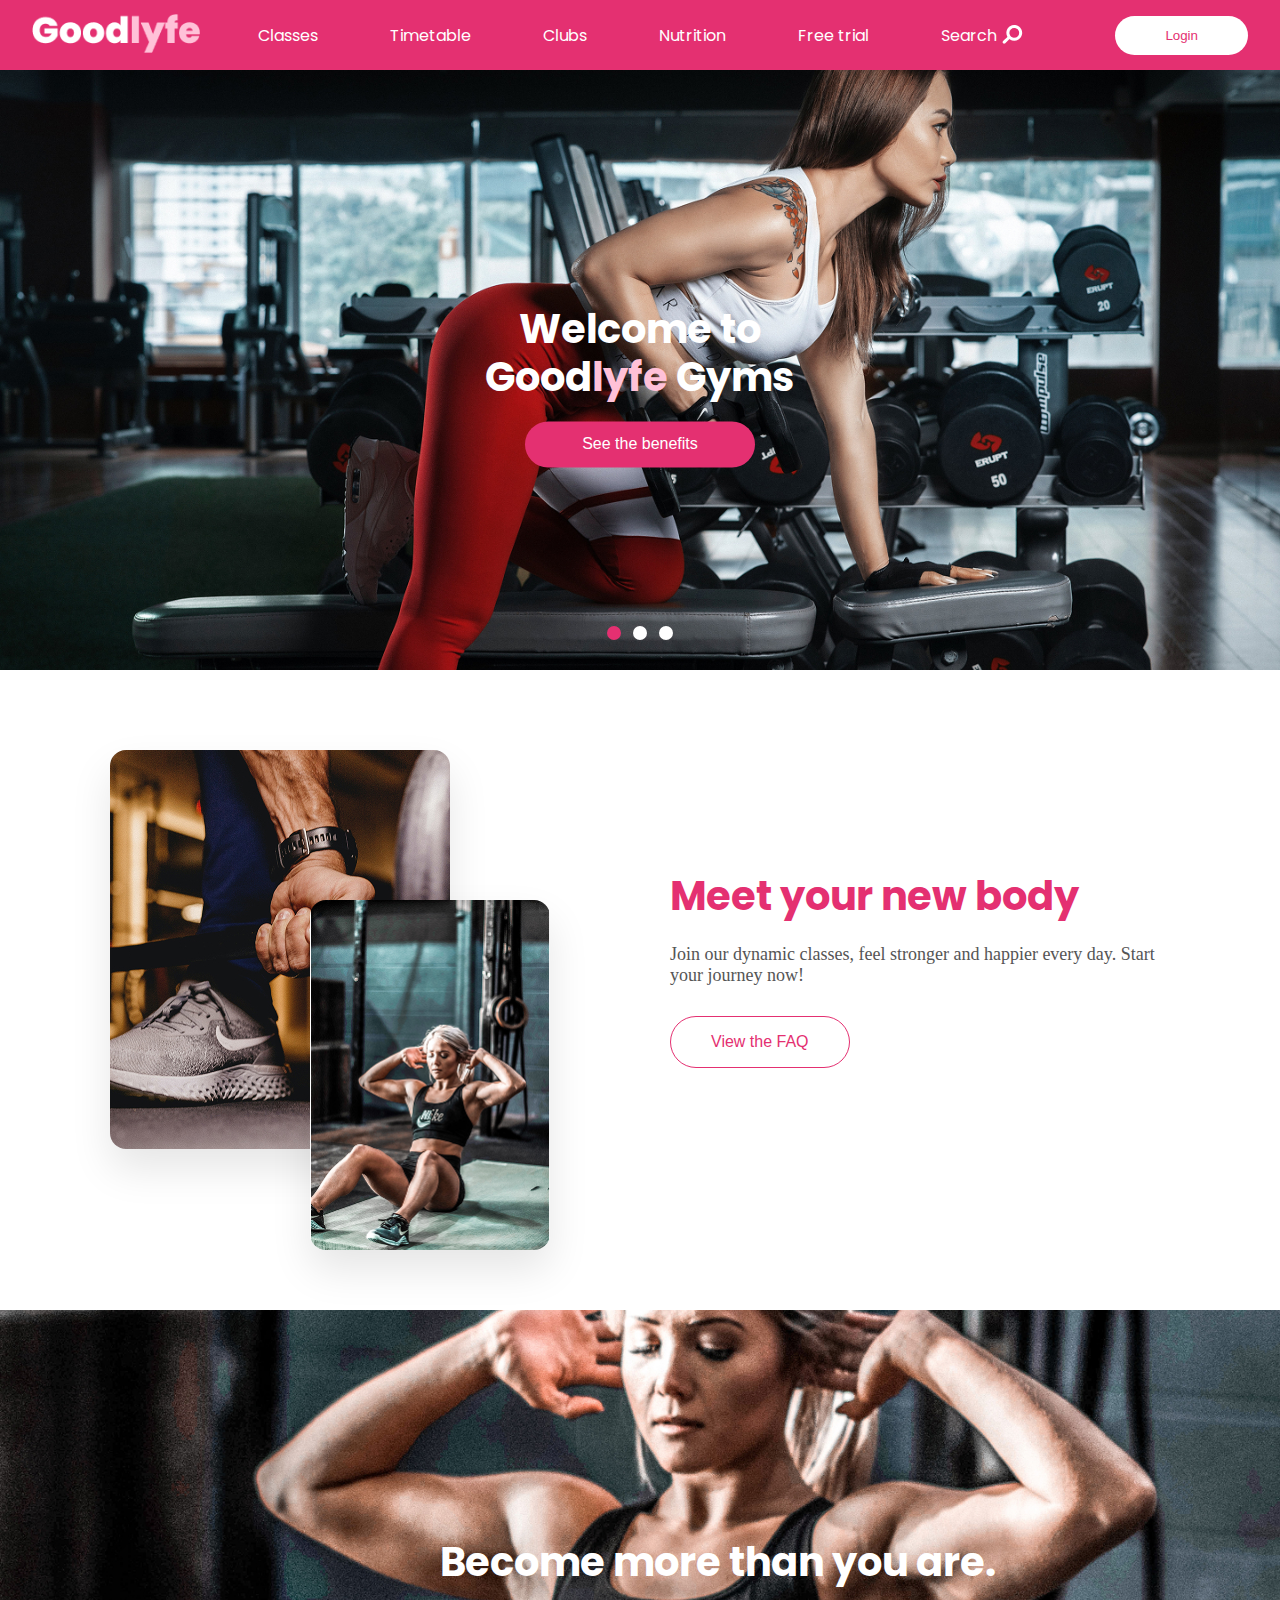
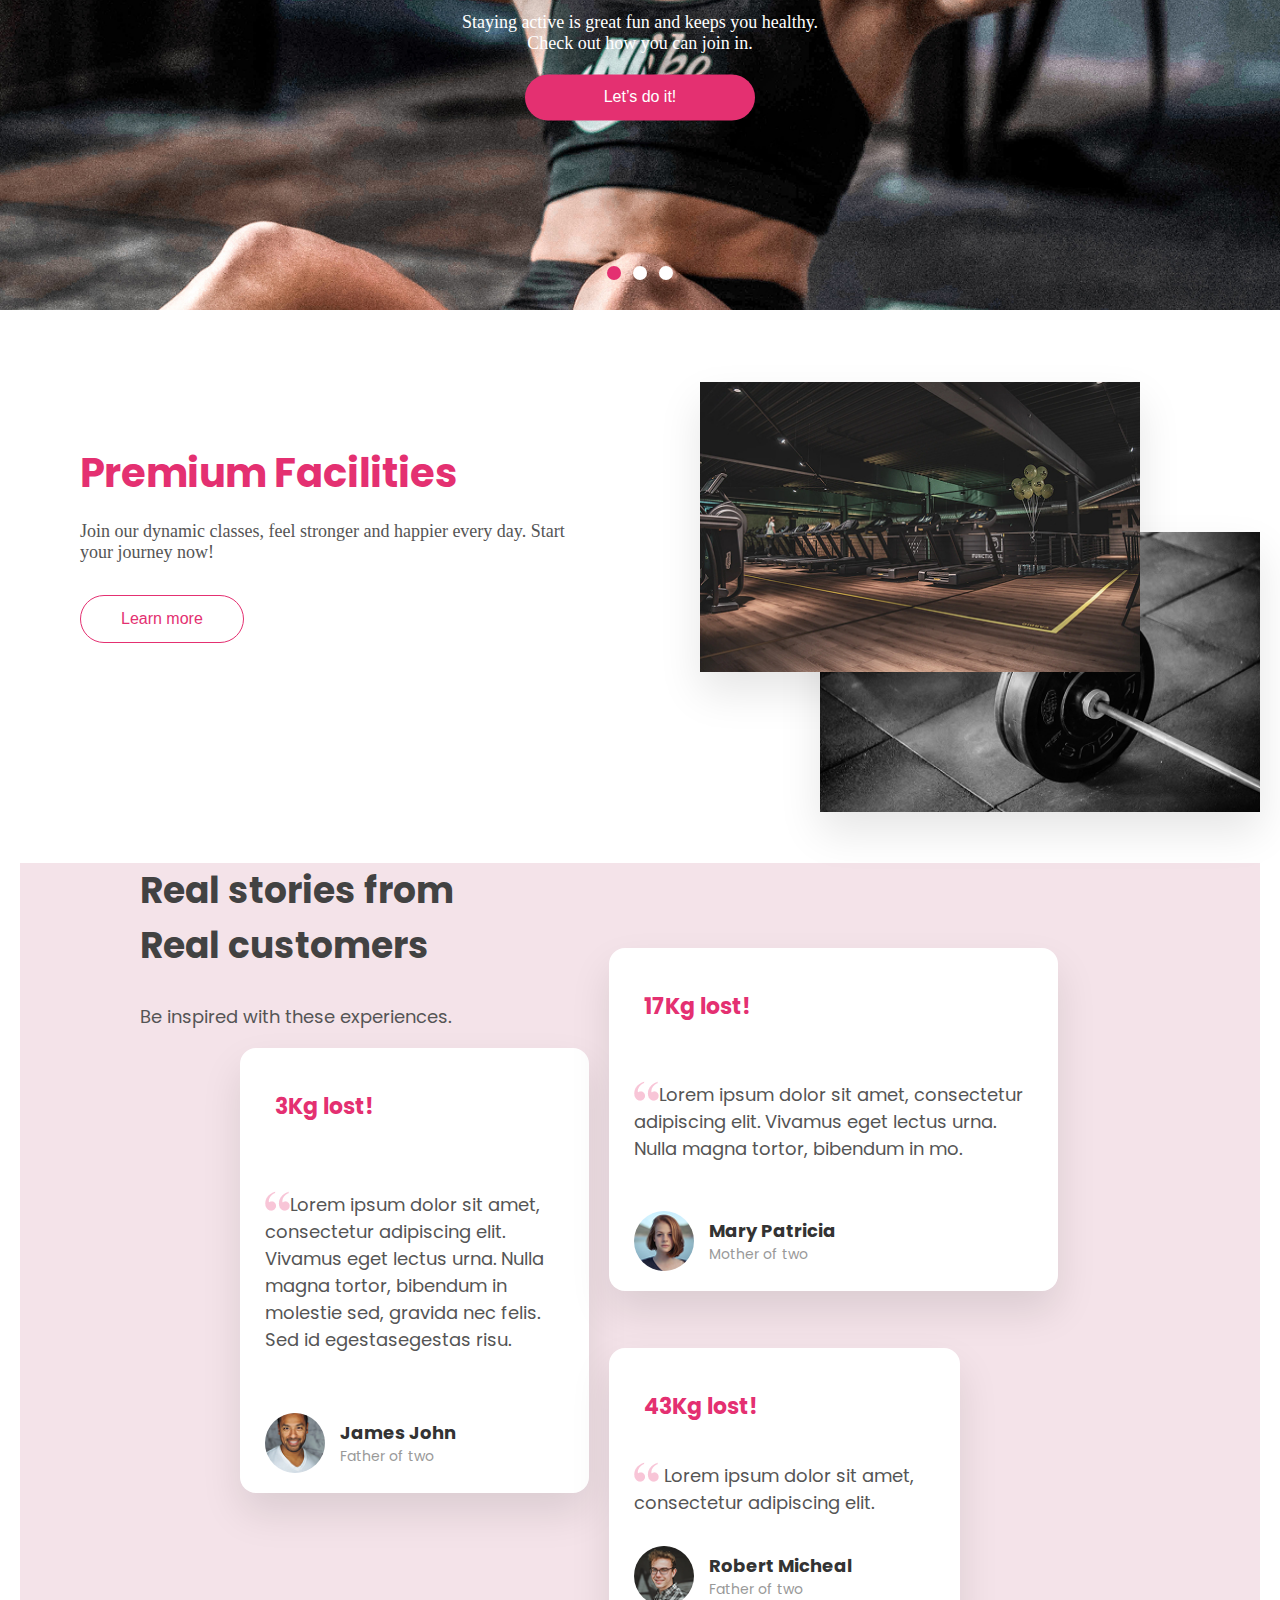
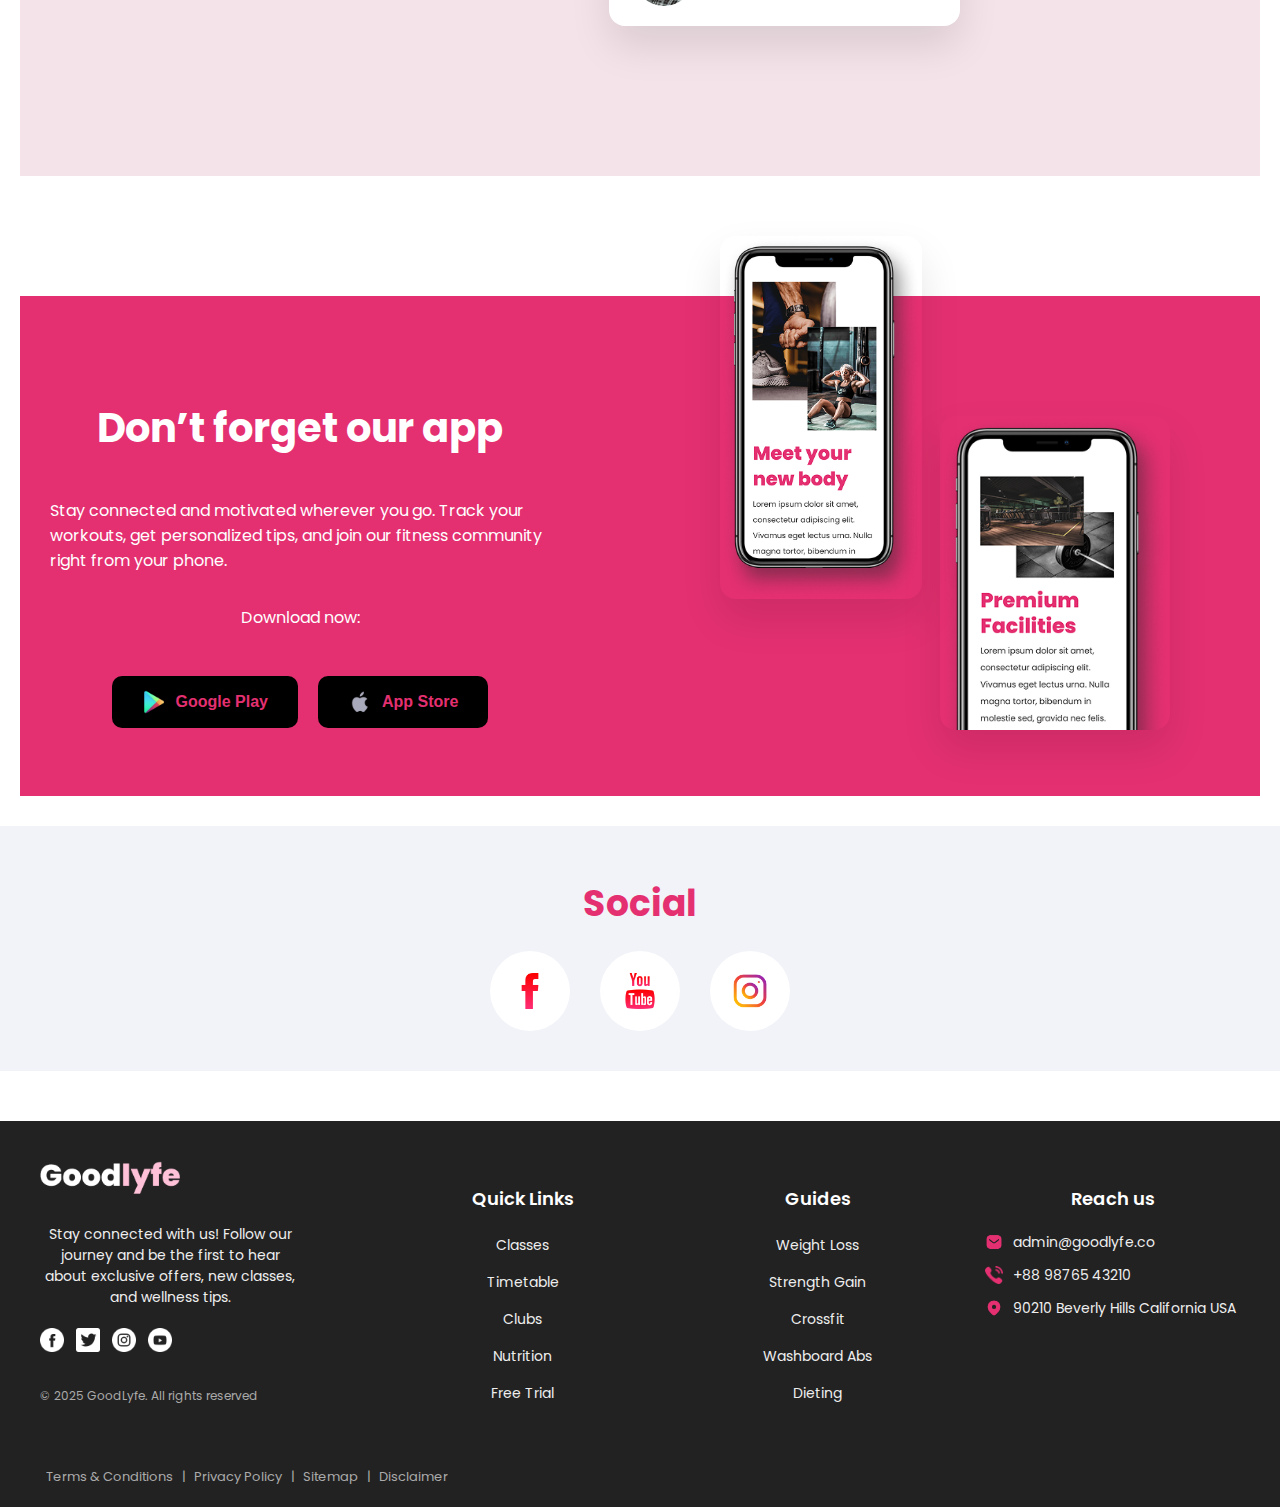
<file: index.html>
<!DOCTYPE html>
<html lang="en">
<head>
  <meta charset="UTF-8" />
  <meta name="viewport" content="width=device-width, initial-scale=1.0"/>
  <title>Goodlife</title>
  <link rel="stylesheet" href="styles.css" />
  <link rel="preconnect" href="https://fonts.googleapis.com" />
  <link rel="preconnect" href="https://fonts.gstatic.com" crossorigin />
  <link
    href="https://fonts.googleapis.com/css2?family=Poppins:wght@400;500;600&display=swap"
    rel="stylesheet"
  />
</head>
<body>

  <nav class="navbar">
  <div class="left">
    <div class="logo">
      <a href="index.html">
        <img src="/images/The Benefits of Milo.png" alt="My Logo" />
      </a>
    </div>
  </div>

  <div class="center">
    <ul class="nav-list" id="nav-menu">
      <li><a href="classes/classes.html">Classes</a></li>
      <li><a href="/Timetable/timetable.html">Timetable</a></li>
      <li><a href="/clubs/clubs.html">Clubs</a></li>
      <li><a href="/Nutrition/nutrition.html">Nutrition</a></li>
      <li><a href="/Freetrial/free-trial.html">Free trial</a></li>
      <li><a href="/Search/search.html">Search <img src="images/Search-Icon.png" alt="Search icon" /></a></li>
    </ul>
  </div>

  <div class="right">
   <a href="#login"><button class="login-btn">Login</button></a>
   <button class="burger" id="burger">&#9776;</button> 
  </div>
</nav>

<section class="slider-tabs" id="slider2">
  <div class="slides">
    <div class="slide active" id="slide-2-1">
      <img src="/images/Female-workout.jpg" alt="workout" />
      <div class="slide-text">
        <h2 class="heading-slider-2">Welcome to<br />
    Good<span class="pink">lyfe</span> Gyms</h2>
        <button>See the benefits</button>
      </div>
    </div>
    <div class="slide" id="slide-2-2">
      <img src="/images/Female-workout.jpg" alt="Female-workout" />
    </div>
    <div class="slide" id="slide-2-3">
      <img src="/images/Gym-Room.jpg" alt="male-lifting-weights" />
    </div>
  </div>
  <div class="tabs">
    <button class="tab active" data-slide="1" data-slider="slider2"></button>
    <button class="tab" data-slide="2" data-slider="slider2"></button>
    <button class="tab" data-slide="3" data-slider="slider2"></button>
  </div>
</section>

<section class="promo-section">
  <div class="promo-images">
    <img src="/images/female-doing-situps.jpg" alt="female-doing-situps" class="image image-front" />
    <img src="/images/male-lifting-weights.jpg" alt="male-lifting-weights" class="image image-back" />
  </div>
  <div class="promo-content">
    <h2>Meet your new body</h2>
    <p>Join our dynamic classes, feel stronger and happier every day. Start your journey now!</p>
   <a href="/classes/classes.html"> <button class="promo-btn">View the FAQ</button></a>
  </div>

</section>

<section class="slider-tabs">
  <div class="slides">
    <div class="slide active" id="slide-1">
      <img src="/images/Woman-doing-situp.jpg" alt="Woman doing situp" />
      <div class="slide-text">
        <h2>Become more than you are.</h2>
        <p>Staying active is great fun and keeps you healthy. Check out how you can join in.</p>
        <button id="action-button">Let’s do it!</button>
      </div>
    </div>

    <div class="slide" id="slide-2">
      <img src="/images/Female-workout.jpg" alt="Female-workout" />
    </div>

    <div class="slide" id="slide-3">
      <img src="/images/Gym-Room.jpg" alt="male-lifting-weights" />
    </div>
  </div>

  <div class="tabs">
    <button class="tab active" data-slide="1"></button>
    <button class="tab" data-slide="2"></button>
    <button class="tab" data-slide="3"></button>
  </div>
</section>

<section class="overlap-block">
  <div class="overlap-block__text">
    <h2 class="overlap-block__title">Premium Facilities</h2>
    <p class="overlap-block__description">Join our dynamic classes, feel stronger and happier every day. Start your journey now!</p>
    <button class="overlap-block__button">Learn more</button>
  </div>
  <div class="overlap-block__images">
    <img src="/images/Gym-Room.jpg" alt="Gym room" class="overlap-block__image overlap-block__image--top" />
    <img src="/images/Weights.jpg" alt="Weights" class="overlap-block__image overlap-block__image--bottom" />
  </div>
</section>

<section class="reviews-section">
  <h2 class="reviews-title"><span class="line-1">Real stories from</span><br>
      <span class="line-2">Real customers</span></h2>
  <p class="reviews-subtitle">Be inspired with these experiences.</p>
  <div class="reviews-grid">
    <article class="review review-1">
      <h3 class="review-header">3Kg lost!</h3>
      <p class="review-text"><img src="/images/Real stories copy.png" alt="quotation marks">Lorem ipsum dolor sit amet, consectetur adipiscing elit. Vivamus eget lectus urna. Nulla magna tortor, bibendum in molestie sed, gravida nec felis. Sed id egestasegestas risu.</p>
      <div class="review-author">
        <img src="/images/Portrait-of-person.jpg" alt="Portrait" class="review-photo" />
        <div>
          <p class="review-name">James John</p>
          <p class="review-role">Father of two</p>
        </div>
      </div>
    </article>

    <article class="review review-2">
      <h3 class="review-header">17Kg lost!</h3>
      <p class="review-text"><img src="/images/Real stories copy.png" alt="quotation marks">Lorem ipsum dolor sit amet, consectetur adipiscing elit. Vivamus eget lectus urna. Nulla magna tortor, bibendum in mo.</p>
      <div class="review-author">
        <img src="/images/Portrait-one.jpg" alt="Portrait-of-person" class="review-photo" />
        <div>
          <p class="review-name">Mary Patricia</p>
          <p class="review-role">Mother of two</p>
        </div>
      </div>
    </article>

    <article class="review review-3">
      <h3 class="review-header">43Kg lost!</h3>
      <p class="review-text"><img src="/images/Real stories copy.png" alt="quotation marks"> Lorem ipsum dolor sit amet, consectetur adipiscing elit.</p>
      <div class="review-author">
        <img src="/images/Portrait.jpg" alt="Portrait-of-person" class="review-photo" />
        <div>
          <p class="review-name">Robert Micheal</p>
          <p class="review-role">Father of two</p>
        </div>
      </div>
    </article>
  </div>
</section>


<section class="app-section">
  <div class="app-content">
    <h2>Don’t forget our app</h2>
    <p>Stay connected and motivated wherever you go. Track your workouts, get personalized tips, and join our fitness community right from your phone.</p>
    <p>Download now:</p>
    <div class="app-buttons">
      <button class="btn google-play">
        <img src="/images/google_play_icon-icons.com_72023.png" alt="Google Play" />
        Google Play
      </button>
      <button class="btn app-store">
        <img src="/images/mac-apple-osx-desktop-software-hardware_icon-icons.com_59289.png" alt="App Store" />
        App Store
      </button>
    </div>
  </div>
  <div class="app-images">
    <img src="/images/Phone-Mockup-1.png" alt="Phone-Mockup-1" class="image image-1" />
    <img src="/images/Phone-Mockup-2.png" alt="Phone-Mockup-2" class="image image-2" />
  </div>
</section>


<section class="icon-buttons-section">
  <h2 class="icon-buttons-title">Social</h2>
  <div class="icon-buttons">
    <button class="icon-button">
      <img src="/images/Facebook_social_media_corporate_logo_icon-icons.com_67686.png" alt="facebook-icon" />
    </button>
    <button class="icon-button">
      <img src="/images/YouTube_social_media_corporate_logo_icon-icons.com_67682.png" alt="Youtube-icon" />
    </button>
    <button class="icon-button">
      <img src="/images/instagram-icon.png" alt="instagram-icon" />
    </button>
  </div>

</section>

  <footer class="footer">
  <div class="footer-container">
    
    <div class="footer-col footer-col-1">
      <img src="/images/The Benefits of Milo.png" alt="Logo" class="footer-logo" />
      <p class="footer-text">Stay connected with us! Follow our journey and be the first to hear about exclusive offers, new classes, and wellness tips.</p>
      <div class="footer-socials">
        <a href="#" aria-label="Facebook" class="footer-social-link"><img src="/images/facebook_black_logo_icon_147136.png" alt="Facebook" /></a>
        <a href="#" aria-label="Twitter" class="footer-social-link"><img src="/images/twitter-logo-on-black-background_icon-icons.com_72503.png" alt="Twitter" /></a>
        <a href="#" aria-label="Instagram" class="footer-social-link"><img src="/images/instagram_black_logo_icon_147122.png" alt="Instagram" /></a>
        <a href="#" aria-label="Youtube" class="footer-social-link"><img src="/images/youtube_black_logo_icon_147044.png" alt="Youtube-icon" /></a>
      </div>
      <p class="footer-rights"> © 2025 GoodLyfe. All rights reserved</p>
    </div>


    <div class="footer-col">
      <h4 class="footer-title">Quick Links</h4>
      <ul class="footer-links">
        <li><a href="#">Classes</a></li>
        <li><a href="#">Timetable</a></li>
        <li><a href="#">Clubs</a></li>
        <li><a href="#">Nutrition</a></li>
        <li><a href="#">Free Trial</a></li>
      </ul>
    </div>

    <div class="footer-col">
      <h4 class="footer-title">Guides</h4>
      <ul class="footer-links">
        <li><a href="#">Weight Loss</a></li>
        <li><a href="#">Strength Gain</a></li>
        <li><a href="#">Crossfit</a></li>
        <li><a href="#">Washboard Abs</a></li>
        <li><a href="#">Dieting</a></li>
      </ul>
    </div>

    <div class="footer-col">
      <h4 class="footer-title">Reach us</h4>
      <ul class="footer-contact">
  <li>
    <a href="mailto:email@example.com">
      <img src="/images/Message.png" alt="Email icon" class="contact-icon" />
      admin@goodlyfe.co
    </a>
  </li>
  <li>
    <a href="tel:+1234567890">
      <img src="/images/Calling.png" alt="Phone icon" class="contact-icon" />
      +88 98765 43210
    </a>
  </li>
  <li>
    <img src="/images/Location.png" alt="Location icon" class="contact-icon" />
    90210 Beverly Hills California USA
  </li>
</ul>
</div>
<div class="footer-terms">
  <a href="#">Terms & Conditions</a>
  <span>|</span>
  <a href="#">Privacy Policy</a>
  <span>|</span>
  <a href="#">Sitemap</a>
  <span>|</span>
  <a href="#">Disclaimer</a>
</div>
</footer>

  <script src="index.js"></script>
</body>
</html>
</file>
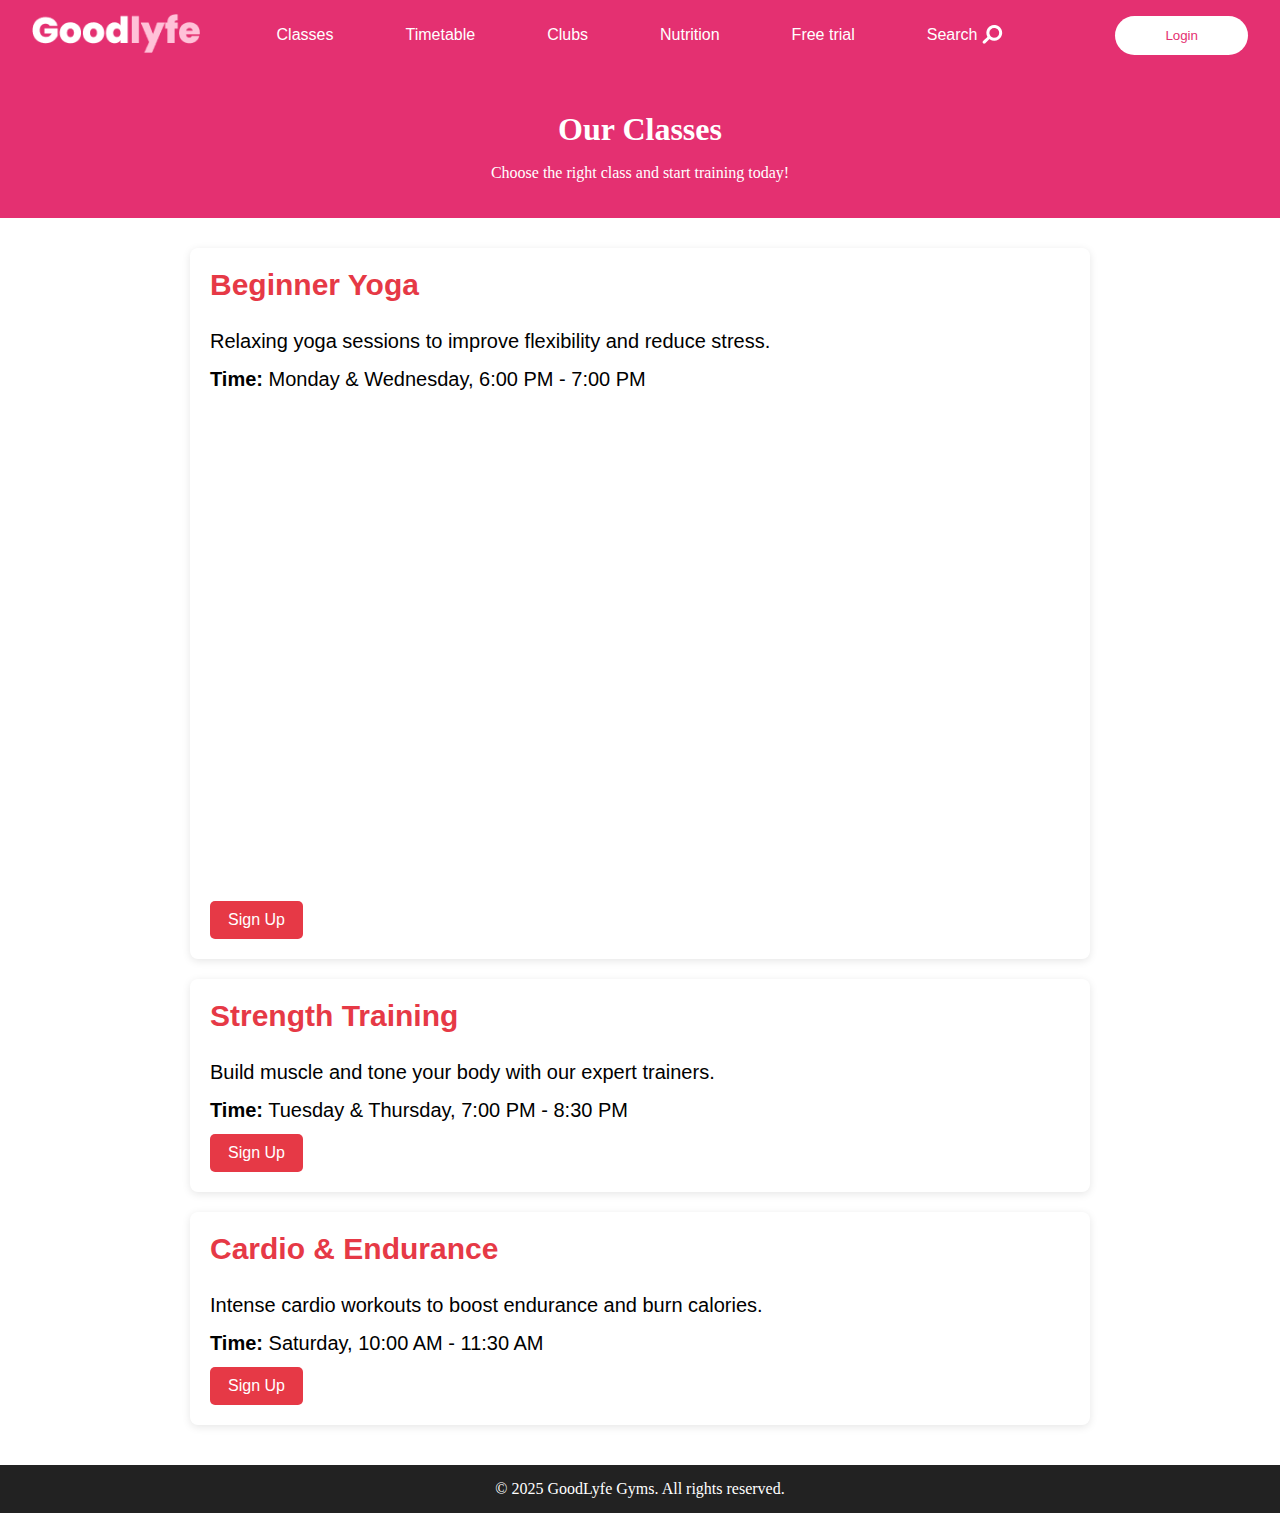
<file: classes/classes.html>
<!DOCTYPE html>
<html lang="en">
<head>
  <meta charset="UTF-8" />
  <meta name="viewport" content="width=device-width, initial-scale=1" />
  <link rel="stylesheet" href="/styles.css">
  <title>Classes — Our Courses</title>
</head>
<body>

    <nav class="navbar">
  <div class="left">
    <div class="logo">
      <a href="../index.html">
        <img src="/images/The Benefits of Milo.png" alt="My Logo" />
      </a>
    </div>
  </div>

    <div class="center">
    <ul class="nav-list" id="nav-menu">
      <li><a href="/classes/classes.html">Classes</a></li>
      <li><a href="/Timetable/timetable.html">Timetable</a></li>
      <li><a href="/clubs/clubs.html">Clubs</a></li>
      <li><a href="/Nutrition/nutrition.html">Nutrition</a></li>
      <li><a href="/Freetrial/free-trial.html">Free trial</a></li>
      <li><a href="/Search/search.html">Search <img src="/images/Search-Icon.png" alt="Search icon" /></a></li>
    </ul>
  </div>

  <div class="right">
   <a href="#login"><button class="login-btn">Login</button></a>
   <button class="burger" id="burger">&#9776;</button> 
  </div>
</nav>
<header>
  <h1>Our Classes</h1>
  <p>Choose the right class and start training today!</p>
</header>

<div class="container">

  <div class="class-card">
    <h2>Beginner Yoga</h2>
    <p>Relaxing yoga sessions to improve flexibility and reduce stress.</p>
    <p><strong>Time:</strong> Monday & Wednesday, 6:00 PM - 7:00 PM</p>
    <div class="video-wrapper">
    <iframe
      src="https://www.youtube.com/embed/v7AYKMP6rOE"
      title="Beginner Yoga Class"
      frameborder="0"
      allow="accelerometer; autoplay; clipboard-write; encrypted-media; gyroscope; picture-in-picture"
      allowfullscreen
    ></iframe>
  </div>
    <button>Sign Up</button>
  </div>

  <div class="class-card">
    <h2>Strength Training</h2>
    <p>Build muscle and tone your body with our expert trainers.</p>
    <p><strong>Time:</strong> Tuesday & Thursday, 7:00 PM - 8:30 PM</p>
    <button>Sign Up</button>
  </div>

  <div class="class-card">
    <h2>Cardio & Endurance</h2>
    <p>Intense cardio workouts to boost endurance and burn calories.</p>
    <p><strong>Time:</strong> Saturday, 10:00 AM - 11:30 AM</p>
    <button>Sign Up</button>
  </div>

</div>

<footer>
  © 2025 GoodLyfe Gyms. All rights reserved.
</footer>

</body>
</html>
</file>
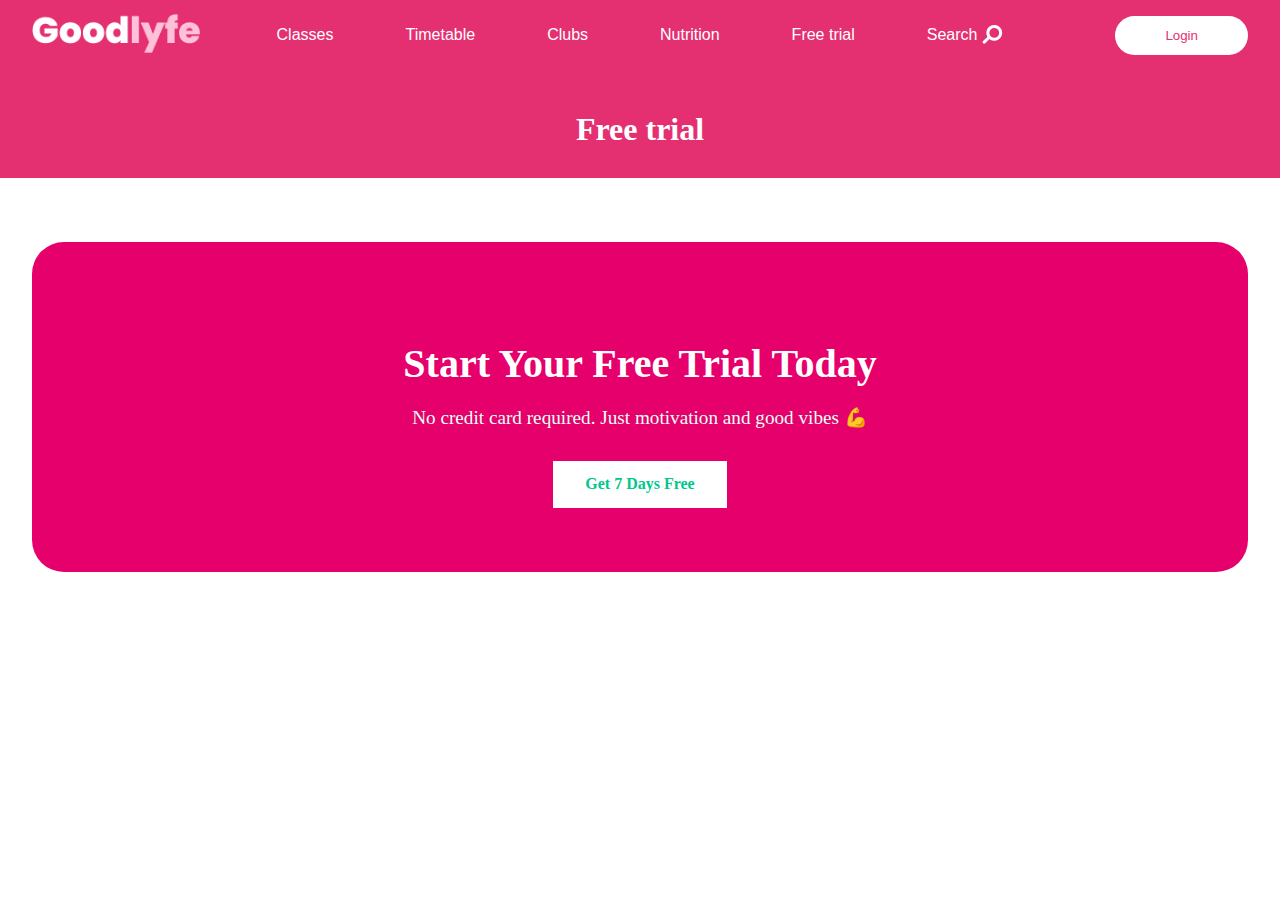
<file: Freetrial/free-trial.html>
<!DOCTYPE html>
<html lang="en">
<head>
  <meta charset="UTF-8" />
  <meta name="viewport" content="width=device-width, initial-scale=1" />
  <link rel="stylesheet" href="/styles.css">
  <title>Classes — Our Courses</title>
</head>
<body>

    <nav class="navbar">
  <div class="left">
    <div class="logo">
      <a href="../index.html">
        <img src="/images/The Benefits of Milo.png" alt="My Logo" />
      </a>
    </div>
  </div>

    <div class="center">
    <ul class="nav-list" id="nav-menu">
      <li><a href="/classes/classes.html">Classes</a></li>
      <li><a href="/Timetable/timetable.html">Timetable</a></li>
      <li><a href="/clubs/clubs.html">Clubs</a></li>
      <li><a href="/Nutrition/nutrition.html">Nutrition</a></li>
      <li><a href="/Freetrial/free-trial.html">Free trial</a></li>
      <li><a href="/Search/search.html">Search <img src="/images/Search-Icon.png" alt="Search icon" /></a></li>
    </ul>
  </div>

  <div class="right">
   <a href="#login"><button class="login-btn">Login</button></a>
   <button class="burger" id="burger">&#9776;</button> 
  </div>
</nav>
<header>
  <h1> Free trial</h1>
  
</header>

<section class="free-trial-section" id="free-trial">
  <div class="free-trial-content">
    <h2 class="free-trial-title">Start Your Free Trial Today</h2>
    <p class="free-trial-subtitle">
      No credit card required. Just motivation and good vibes 💪
    </p>
    <a href="#signup" class="free-trial-btn">Get 7 Days Free</a>
  </div>
</section>
</file>
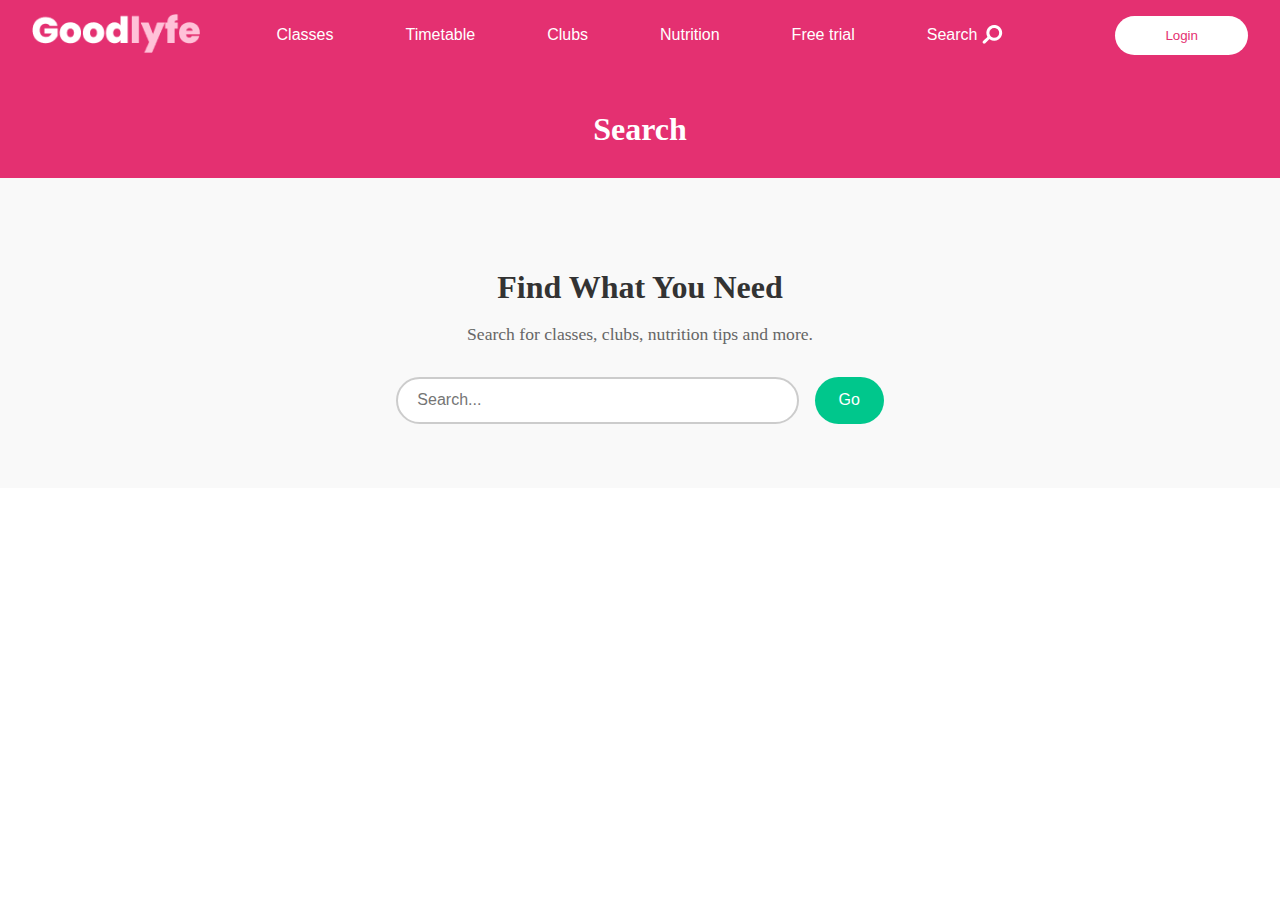
<file: Search/search.html>
<!DOCTYPE html>
<html lang="en">
<head>
  <meta charset="UTF-8" />
  <meta name="viewport" content="width=device-width, initial-scale=1" />
  <link rel="stylesheet" href="/styles.css">
  <title>Classes — Our Courses</title>
</head>
<body>

    <nav class="navbar">
  <div class="left">
    <div class="logo">
      <a href="../index.html">
        <img src="/images/The Benefits of Milo.png" alt="My Logo" />
      </a>
    </div>
  </div>

    <div class="center">
    <ul class="nav-list" id="nav-menu">
      <li><a href="/classes/classes.html">Classes</a></li>
      <li><a href="/Timetable/timetable.html">Timetable</a></li>
      <li><a href="/clubs/clubs.html">Clubs</a></li>
      <li><a href="/Nutrition/nutrition.html">Nutrition</a></li>
      <li><a href="/Freetrial/free-trial.html">Free trial</a></li>
      <li><a href="/Search/search.html">Search <img src="/images/Search-Icon.png" alt="Search icon" /></a></li>
    </ul>
  </div>

  <div class="right">
   <a href="#login"><button class="login-btn">Login</button></a>
   <button class="burger" id="burger">&#9776;</button> 
  </div>
</nav>
<header>
  <h1> Search</h1>
  
</header>

<section class="search-section" id="search">
  <div class="search-container">
    <h2 class="search-title">Find What You Need</h2>
    <p class="search-subtitle">Search for classes, clubs, nutrition tips and more.</p>
    <form class="search-form">
      <input type="text" placeholder="Search..." class="search-input" />
      <button type="submit" class="search-button">Go</button>
    </form>
  </div>
</section>
</file>
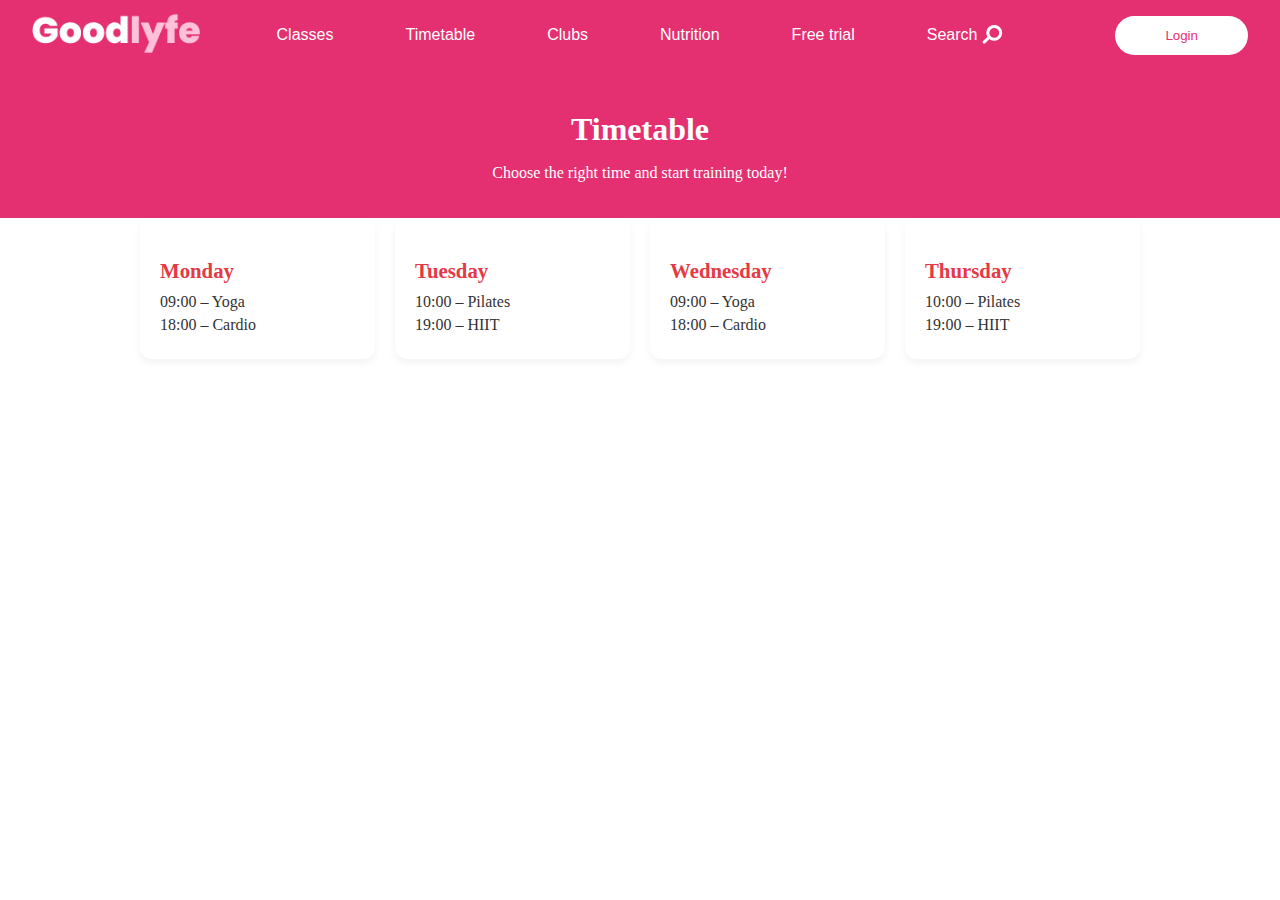
<file: Timetable/timetable.html>
<!DOCTYPE html>
<html lang="en">
<head>
  <meta charset="UTF-8" />
  <meta name="viewport" content="width=device-width, initial-scale=1" />
  <link rel="stylesheet" href="/styles.css">
  <title>Classes — Our Courses</title>
</head>
<body>

    <nav class="navbar">
  <div class="left">
    <div class="logo">
      <a href="../index.html">
        <img src="/images/The Benefits of Milo.png" alt="My Logo" />
      </a>
    </div>
  </div>

    <div class="center">
    <ul class="nav-list" id="nav-menu">
      <li><a href="/classes/classes.html">Classes</a></li>
      <li><a href="/Timetable/timetable.html">Timetable</a></li>
      <li><a href="/clubs/clubs.html">Clubs</a></li>
      <li><a href="/Nutrition/nutrition.html">Nutrition</a></li>
      <li><a href="/Freetrial/free-trial.html">Free trial</a></li>
      <li><a href="#search">Search <img src="/images/Search-Icon.png" alt="Search icon" /></a></li>
    </ul>
  </div>

  <div class="right">
   <a href="#login"><button class="login-btn">Login</button></a>
   <button class="burger" id="burger">&#9776;</button> 
  </div>
</nav>
<header>
  <h1>Timetable</h1>
  <p>Choose the right time and start training today!</p>
</header>

<div class="timetable-grid">
      <div class="timetable-card">
        <h3>Monday</h3>
        <p>09:00 – Yoga</p>
        <p>18:00 – Cardio</p>
      </div>
      <div class="timetable-card">
        <h3>Tuesday</h3>
        <p>10:00 – Pilates</p>
        <p>19:00 – HIIT</p>
      </div>
     
      <div class="timetable-card">
        <h3>Wednesday </h3>
        <p>09:00 – Yoga</p>
        <p>18:00 – Cardio</p>
      </div>
      <div class="timetable-card">
        <h3>Thursday</h3>
        <p>10:00 – Pilates</p>
        <p>19:00 – HIIT</p>
      </div>
    </div>
  </div>
</section>
</file>
<file: styles.css>
html, body {
  margin: 0;
  padding: 0;
}

.navbar {
  display: flex;
  align-items: center;
  justify-content: space-between;
  background-color: #E43071;
  height: 70px;
  max-width: 1440px;
  margin: 0 auto;
  padding: 0 32px;
  box-sizing: border-box;
}

.left,
.center,
.right {
  display: flex;
  align-items: center;
}

.left {
  flex: 1;
  justify-content: flex-start;
}

.center {
  flex: 2;
  justify-content: center;
}

.right {
  flex: 1;
  justify-content: flex-end;
}

.logo img {
  height: 40px;
}

.nav-list {
  list-style: none;
  display: flex;
  gap: 48px;
  margin: 0;
  padding: 0;
  align-items: center;
}

.nav-list li {
  display: flex;
  align-items: center;
}

.nav-list a {
  display: flex;
  align-items: center;
  gap: 5px;
  color: white;
  text-decoration: none;
  padding: 8px 12px;
  transition: background 0.3s;
  font-family: "Poppins", sans-serif;
  font-weight: 400;
  font-size: 16px;
  white-space: nowrap;
}

.nav-list a:hover {
  background-color: #ac4b6e;
  border-radius: 4px;
}

.login-btn {
  background-color: white;
  color: #E43071;
  border: none;
  padding: 12px 50px;
  border-radius: 20px;
  cursor: pointer;
  transition: all 0.3s ease;
}

.promo-section {
  display: flex;
  align-items: center;
  justify-content: center;
  padding: 80px 100px;
  background-color: #fff;
  gap: 60px;
  max-width: 1440px;
  margin: 0 auto;
}

.promo-images {
  position: relative;
  width: 500px;
  height: 400px;
}

.image {
  position: absolute;
  box-shadow: 0 20px 40px rgba(0, 0, 0, 0.1);
  -o-object-fit: cover;
     object-fit: cover;
  width: 300px;
  height: 400px;
  transition: all 0.3s ease;
}

.image-back {
  left: 0;
  top: 0;
  z-index: 1;
  width: 340px;
  height: 399px;
}

.image-front {
  left: 200px;
  top: 150px;
  z-index: 2;
  width: 240px;
  height: 350px;
}

.promo-content {
  max-width: 500px;
}

.promo-content h2 {
  font-family: "Poppins", sans-serif;
  font-size: 40px;
  color: #E43071;
  margin-bottom: 10px;
}

.promo-content p {
  font-size: 18px;
  color: #555;
  margin-bottom: 30px;
}

.promo-btn {
  background-color: white;
  color: #E43071;
  border: 1px solid #E43071;
  padding: 16px 40px;
  font-size: 16px;
  border-radius: 30px;
  cursor: pointer;
}

.slider-tabs {
  position: relative;
  width: 100%;
  margin-top: 80px;
  overflow: hidden;
}

.slides {
  display: flex;
  transition: transform 0.5s ease;
}

.slide {
  min-width: 100%;
  height: 600px;
  position: relative;
  display: none;
}

.slide.active {
  display: block;
}

.slide img {
  width: 100%;
  height: 100%;
  -o-object-fit: cover;
     object-fit: cover;
}

.slide-text {
  position: absolute;
  top: 50%;
  left: 50%;
  transform: translate(-50%, -50%);
  color: white;
  max-width: 400px;
  text-align: center;
  padding: 0 20px;
}

.slide-text h2 {
  font-size: 40px;
  font-family: "Poppins", sans-serif;
  margin-bottom: 20px;
  font-size: 40px;
  white-space: nowrap;
}

.slide-text p {
  font-size: 18px;
  margin-bottom: 20px;
}

.slide-text button {
  background-color: #E43071;
  color: white;
  border: none;
  padding: 14px 36px;
  font-size: 16px;
  border-radius: 30px;
  cursor: pointer;
  width: 230px;
}

.tabs {
  display: flex;
  justify-content: center;
  gap: 12px;
  margin-top: 20px;
  position: absolute;
  bottom: 30px;
  width: 100%;
}

.tab {
  width: 14px;
  height: 14px;
  border-radius: 50%;
  background: white;
  border: none;
  cursor: pointer;
  transition: background 0.3s ease;
}

.tab.active {
  background: #E43071;
}

#slider2 {
  margin: 0;
}

.heading-slider-2 {
  font-family: "Poppins", sans-serif;
  font-size: 70px;
  font-weight: 700;
  line-height: 1.2;
  color: white;
}

.pink {
  color: #FFC1D8;
}

.overlap-block {
  display: flex;
  align-items: center;
  justify-content: space-between;
  max-width: 1200px;
  margin: 0 auto;
  padding: 60px 20px;
  gap: 40px;
}

.overlap-block__text {
  flex: 1;
  max-width: 500px;
  margin: 40px;
}

.overlap-block__title {
  font-family: "Poppins", sans-serif;
  font-size: 40px;
  color: #E43071;
  margin-bottom: 16px;
}

.overlap-block__description {
  font-size: 18px;
  color: #555;
  margin-bottom: 32px;
}

.overlap-block__button {
  background-color: white;
  color: #E43071;
  border: 1px solid #E43071;
  padding: 14px 40px;
  font-size: 16px;
  border-radius: 30px;
  cursor: pointer;
}

.overlap-block__images {
  position: relative;
  width: 480px;
  height: 290px;
  flex-shrink: 0;
}

.overlap-block__image {
  position: absolute;
  box-shadow: 0 20px 40px rgba(0, 0, 0, 0.1);
  -o-object-fit: cover;
     object-fit: cover;
  cursor: pointer;
}

.overlap-block__image--top {
  width: 440px;
  top: 0;
  left: -60px;
  z-index: 2;
  height: 290px;
}

.overlap-block__image--bottom {
  width: 440px;
  top: 150px;
  left: 60px;
  z-index: 1;
  height: 280px;
}

.reviews-section {
  max-width: 1200px;
  margin: 120px auto;
  padding: 0 20px;
  font-family: "Poppins", sans-serif;
  color: #333;
  background-color: #F4E3E9;
}

.reviews-title {
  font-size: 36px;
  color: #424242;
  text-align: left;
  margin-left: 100px;
}

.reviews-grid {
  display: grid;
  grid-template-columns: 349px 449px;
  grid-template-rows: 445px 278px;
  gap: 5px 20px;
  max-width: 800px;
  margin: 0 auto;
}

.review-1 {
  grid-column: 1/2;
  grid-row: 1/2;
  width: 349px;
  height: 445px;
}

.review-2 {
  grid-column: 2/3;
  grid-row: 1/2;
  width: 449px;
  height: 343px;
  transform: translateY(-100px);
}

.review-3 {
  grid-column: 2/3;
  grid-row: 2/3;
  width: 351px;
  height: 278px;
  margin-top: -150px;
}

.review {
  background: #fff;
  border-radius: 16px;
  box-shadow: 0 20px 40px rgba(0, 0, 0, 0.1);
  padding: 20px 25px;
  display: flex;
  flex-direction: column;
  justify-content: space-between;
  box-sizing: border-box;
}

.review-header {
  font-size: 22px;
  font-weight: 700;
  margin-bottom: 10px;
  position: relative;
  padding-left: 10px;
  color: #E43071;
}

.review-text {
  font-size: 18px;
  font-family: "Poppins", sans-serif;
  margin-bottom: 20px;
  color: #555;
}

.review-author {
  display: flex;
  align-items: center;
  gap: 15px;
}

.review-photo {
  width: 60px;
  height: 60px;
  border-radius: 50%;
  -o-object-fit: cover;
     object-fit: cover;
}

.review-name {
  font-weight: 700;
  font-size: 18px;
  margin: 0;
}

.review-role {
  font-size: 14px;
  color: #999;
  margin: 0;
}

.reviews-subtitle {
  font-size: 18px;
  color: #555;
  margin-left: 100px;
  line-height: 1.5;
}

@media (max-width: 1024px) {
  .reviews-section {
    margin: 80px auto;
  }
  .reviews-title,
  .reviews-subtitle {
    margin-left: 40px;
    text-align: left;
  }
  .reviews-grid {
    max-width: 90%;
    margin: 0 auto;
    display: grid;
    grid-template-columns: 1fr 1fr;
    grid-template-rows: auto auto;
    gap: 20px 20px;
  }
  .review-1,
  .review-2,
  .review-3 {
    width: 100%;
    height: auto !important;
    transform: none !important;
    margin-top: 0 !important;
  }
}
@media (max-width: 600px) {
  .reviews-section {
    margin: 50px 15px;
  }
  .reviews-title,
  .reviews-subtitle {
    margin-left: 0;
    text-align: center;
    font-size: 28px;
  }
  .reviews-subtitle {
    margin-bottom: 30px;
  }
  .reviews-grid {
    display: flex;
    flex-direction: column;
    gap: 25px;
    max-width: 100%;
  }
  .review-1,
  .review-2,
  .review-3 {
    width: 100% !important;
    height: auto !important;
    transform: none !important;
    margin-top: 0 !important;
  }
  .review-header {
    font-size: 20px;
  }
  .review-text {
    font-size: 16px;
  }
  .review-photo {
    width: 50px;
    height: 50px;
  }
  .review-name {
    font-size: 16px;
  }
  .review-role {
    font-size: 12px;
  }
}
.app-section {
  display: flex;
  justify-content: space-between;
  align-items: center;
  max-width: 1200px;
  margin: 80px auto 30px;
  padding: 0 20px;
  gap: 60px;
  position: relative;
  font-family: "Poppins", sans-serif;
  background-color: #E43071;
  overflow: visible;
}

.app-content {
  display: flex;
  flex-direction: column;
  justify-content: center;
  align-items: center;
  max-width: 500px;
  margin: 10px;
  font-family: "Poppins", sans-serif;
}

.app-content h2 {
  font-size: 40px;
  color: white;
  margin-bottom: 24px;
  text-align: left;
}

.app-content p {
  font-size: 16px;
  color: white;
}

.app-buttons {
  display: flex;
  gap: 20px;
  margin-top: 30px;
}

.btn {
  display: flex;
  align-items: center;
  gap: 10px;
  background-color: #000000;
  color: #E43071;
  border: none;
  padding: 14px 30px;
  border-radius: 10px;
  cursor: pointer;
  font-size: 16px;
  font-weight: 600;
  transition: background-color 0.3s ease;
}

.btn img {
  width: 24px;
  height: 24px;
}

.btn:hover {
  background-color: #f3f3f3;
}

.app-images {
  position: relative;
  flex: 1;
  max-width: 520px;
  height: 500px;
  display: flex;
  align-items: flex-start;
  justify-content: center;
}

.image {
  position: absolute;
  box-shadow: 0 20px 40px rgba(0, 0, 0, 0.1);
  border-radius: 16px;
}

.image-1 {
  width: 202px;
  height: auto;
  top: -60px;
  left: 0;
}

.image-2 {
  width: 230px;
  height: auto;
  top: 120px;
  left: 220px;
  z-index: 1;
}

.icon-buttons-section {
  text-align: center;
  padding: 20px 20px 40px;
  font-family: "Poppins", sans-serif;
  background-color: #F2F3F8;
}

.icon-buttons-title {
  font-size: 36px;
  color: #E43071;
  margin-bottom: 20px;
}

.icon-buttons {
  display: flex;
  justify-content: center;
  gap: 30px;
  margin-top: 0;
}

.icon-button {
  width: 80px;
  height: 80px;
  border-radius: 50%;
  background-color: white;
  border: none;
  display: flex;
  align-items: center;
  justify-content: center;
  cursor: pointer;
  transition: background-color 0.3s ease;
}

.icon-button img {
  width: 36px;
  height: 36px;
}

.footer {
  background-color: #222;
  color: #eee;
  font-family: "Poppins", sans-serif;
  padding: 40px 20px 20px;
  margin-top: 50px;
}

.footer-container {
  max-width: 1200px;
  margin: 0 auto;
  display: flex;
  gap: 40px;
  flex-wrap: wrap;
  justify-content: space-between;
}

.footer-col {
  flex: 1 1 220px;
  min-width: 180px;
}

.footer-col-1 {
  flex: 1 1 280px;
  display: flex;
  flex-direction: column;
  align-items: flex-start;
}

.footer-logo {
  width: 140px;
  margin-bottom: 16px;
}

.footer-text {
  font-size: 14px;
  line-height: 1.5;
  margin-bottom: 20px;
  max-width: 260px;
}

.footer-socials {
  display: flex;
  gap: 12px;
  margin-bottom: 20px;
}

.footer-social-link img {
  width: 24px;
  height: 24px;
  filter: brightness(0) invert(1);
  transition: filter 0.3s ease;
}

.footer-social-link:hover img {
  filter: brightness(0) invert(0.7) sepia(1) saturate(5) hue-rotate(330deg);
}

.footer-rights {
  font-size: 12px;
  color: #aaa;
  margin-top: auto;
}

.footer-title {
  font-size: 18px;
  margin-bottom: 20px;
  font-weight: 600;
  color: white;
}

.footer-links,
.footer-contact {
  list-style: none;
  padding: 0;
  margin: 0;
}

.footer-links li,
.footer-contact li {
  margin-bottom: 12px;
}

.footer-links a,
.footer-contact a {
  color: #eee;
  text-decoration: none;
  font-size: 14px;
  transition: color 0.3s ease;
}

.footer-links a:hover,
.footer-contact a:hover {
  color: #E43071;
  text-decoration: underline;
}

.footer-contact li {
  font-size: 14px;
  color: #eee;
}

.footer-bottom {
  border-top: 1px solid #444;
  margin-top: 30px;
  padding-top: 15px;
  text-align: center;
}

.footer-privacy {
  color: #aaa;
  font-size: 13px;
  text-decoration: none;
  transition: color 0.3s ease;
}

.footer-privacy:hover {
  color: #E43071;
  text-decoration: underline;
}

@media (max-width: 768px) {
  .footer-container {
    flex-direction: column;
    gap: 30px;
  }
  .footer-col-1 {
    align-items: center;
    text-align: center;
  }
}
.footer-contact {
  list-style: none;
  padding: 0;
  margin: 0 0 20px 0;
  font-size: 14px;
  color: #eee;
}

.footer-contact li {
  margin-bottom: 12px;
  display: flex;
  align-items: center;
  gap: 10px;
}

.footer-contact a {
  color: #eee;
  text-decoration: none;
  display: flex;
  align-items: center;
  gap: 10px;
  width: 100%;
}

.contact-icon {
  width: 18px;
  height: 18px;
  flex-shrink: 0;
}

.footer-terms {
  text-align: center;
  font-size: 13px;
  color: #aaa;
  margin-top: 10px;
}

.footer-terms a {
  color: #aaa;
  text-decoration: none;
  margin: 0 6px;
  transition: color 0.3s ease;
}

.footer-terms a:hover {
  color: #E43071;
  text-decoration: underline;
}

.footer-terms span {
  color: #aaa;
}

@media (max-width: 900px) {
  .footer-container {
    flex-wrap: wrap;
    justify-content: center;
    gap: 20px;
  }
  .footer-col {
    display: flex;
    flex-direction: column;
    align-items: center;
    text-align: center;
  }
  .footer-contact {
    list-style: none;
    padding: 0;
    margin: 0;
    width: 100%;
  }
  .footer-contact li {
    display: flex;
    align-items: center;
    justify-content: center;
    gap: 10px;
    margin-bottom: 10px;
    text-align: center;
    flex-wrap: wrap;
  }
  .footer-contact li a {
    display: flex;
    align-items: center;
    justify-content: center;
    gap: 10px;
    text-decoration: none;
    color: inherit;
  }
  .contact-icon {
    width: 20px;
    height: 20px;
  }
}
@media (max-width: 600px) {
  .footer-col {
    flex: 1 1 100%;
    max-width: 100%;
    display: flex;
    flex-direction: column;
    justify-content: center;
  }
  .footer-col-contacts {
    max-width: 100%;
    text-align: center;
  }
  .footer-contact {
    padding: 0;
    margin: 0 auto;
    max-width: 320px;
  }
  .footer-contact li {
    display: flex;
    align-items: center;
    justify-content: flex-start;
    gap: 12px;
    margin-bottom: 12px;
  }
  .footer-contact li a {
    display: flex;
    align-items: center;
    text-decoration: none;
    color: #ccc;
    font-size: 15px;
  }
  .contact-icon {
    width: 20px;
    height: 20px;
    flex-shrink: 0;
  }
  .footer-contact li:not(:has(a)) {
    justify-content: center;
  }
  .footer-terms {
    font-size: 13px;
    margin-top: 20px;
    text-align: center;
    max-width: 320px;
    margin-left: auto;
    margin-right: auto;
  }
  .footer-terms a {
    margin: 0 8px;
    color: #ccc;
    text-decoration: none;
  }
}
.burger {
  font-size: 24px;
  background: none;
  border: none;
  cursor: pointer;
  display: none;
}

@media (max-width: 768px) {
  .nav-list {
    display: none;
  }
  .nav-list.open {
    display: flex;
    flex-direction: column;
    gap: 20px;
    background: #FFC1D8;
    padding: 20px;
    position: absolute;
    top: 70px;
    left: 0;
    width: 100%;
    z-index: 1000;
  }
  .login-btn {
    display: none;
  }
  .burger {
    display: block;
  }
}
@media (max-width: 768px) {
  .promo-section {
    display: flex;
    flex-direction: column;
    text-align: center;
  }
  .promo-images {
    flex-direction: column;
    align-items: center;
  }
  .promo-content {
    padding: 20px;
    font-size: 16px;
  }
  .image-back {
    margin-top: 20px;
  }
}
@media (min-width: 768px) and (max-width: 1024px) {
  .overlap-block {
    display: flex;
    flex-direction: column;
    align-items: center;
    padding: 30px;
    margin-top: 40px;
  }
  .overlap-block__images {
    order: -1;
    display: flex;
    gap: 30px;
    margin-bottom: 40px;
    width: 100%;
    justify-content: center;
    align-items: center;
  }
  .overlap-block__image--top,
  .overlap-block__image--bottom {
    max-width: 50%;
    height: auto;
    margin: 0;
    padding: 0;
  }
  .overlap-block__text {
    order: 1;
    width: 100%;
    max-width: 600px;
    text-align: center;
  }
  .overlap-block__button {
    margin-top: 25px;
  }
}
@media (max-width: 600px) {
  .overlap-block {
    flex-direction: column;
    padding: 20px;
  }
  .overlap-block__images {
    flex-direction: column;
    width: 100%;
    gap: 15px;
    order: -1;
    align-items: center;
  }
  .overlap-block__image {
    max-width: 90%;
    width: 300px;
  }
  .overlap-block__text {
    max-width: 100%;
    text-align: center;
    margin-top: 20px;
    order: 1;
  }
  .overlap-block__button {
    margin: 0 auto;
    display: inline-block;
  }
}
@media (max-width: 1024px) {
  .app-section {
    flex-direction: column;
    align-items: center;
    margin: 60px auto;
    gap: 30px;
  }
  .app-content {
    max-width: 100%;
    text-align: center;
  }
  .app-buttons {
    justify-content: center;
  }
  .app-images {
    display: none;
  }
  .image {
    max-width: 180px;
  }
  .image-2 {
    top: 20px;
  }
}
@media (max-width: 600px) {
  .app-section {
    margin: 40px 15px;
    padding: 0 10px;
  }
  .app-content h2 {
    font-size: 28px;
  }
  .app-content p {
    font-size: 16px;
  }
  .app-buttons {
    flex-direction: column;
    gap: 15px;
  }
  .btn {
    justify-content: center;
    padding: 10px 15px;
    font-size: 14px;
    width: 100%;
    max-width: 250px;
    margin: 0 auto;
  }
  .btn img {
    width: 20px;
    height: 20px;
  }
  .app-images {
    display: none;
    flex-direction: column;
    gap: 15px;
  }
}
header {
  background: #E43071;
  color: white;
  padding: 20px;
  text-align: center;
}

.container {
  max-width: 900px;
  margin: 30px auto;
  padding: 0 20px;
  font-size: 20px;
  font-family: "Poppins", sans-serif;
}

h1 {
  margin-bottom: 10px;
}

.class-card {
  background: white;
  padding: 20px;
  margin-bottom: 20px;
  border-radius: 8px;
  box-shadow: 0 2px 8px rgba(0, 0, 0, 0.1);
}

.class-card h2 {
  margin-top: 0;
  color: #e63946;
}

.class-card p {
  margin: 10px 0;
  line-height: 1.4;
}

.class-card button {
  background-color: #e63946;
  color: white;
  border: none;
  padding: 10px 18px;
  font-size: 1rem;
  border-radius: 5px;
  cursor: pointer;
  transition: background-color 0.3s;
}

.class-card button:hover {
  background-color: #d62839;
}

footer {
  text-align: center;
  padding: 15px;
  background: #222;
  color: #fff;
  margin-top: 40px;
}

.video-wrapper {
  position: relative;
  padding-bottom: 56%;
  height: 0;
  overflow: hidden;
  margin-top: 1rem;
  border-radius: 12px;
  margin-bottom: 10px;
}

.video-wrapper iframe {
  position: absolute;
  top: 0;
  left: 0;
  width: 100%;
  height: 100%;
  border: none;
}

.timetable-section {
  padding: 60px 20px;
  background-color: #f9f9f9;
  text-align: center;
  font-family: "Poppins", sans-serif;
}

.timetable-section .section-title {
  font-size: 2.5rem;
  color: #222;
  margin-bottom: 10px;
}

.timetable-section .section-subtitle {
  font-size: 1.2rem;
  color: #555;
  margin-bottom: 40px;
}

.timetable-grid {
  display: grid;
  grid-template-columns: repeat(auto-fit, minmax(200px, 1fr));
  gap: 20px;
  max-width: 1000px;
  margin: 0 auto;
}

.timetable-card {
  background-color: white;
  border-radius: 12px;
  box-shadow: 0 4px 8px rgba(0, 0, 0, 0.05);
  padding: 20px;
  transition: transform 0.3s ease;
}

.timetable-card:hover {
  transform: scale(1.05);
}

.timetable-card h3 {
  font-size: 1.3rem;
  color: #e63946;
  margin-bottom: 10px;
}

.timetable-card p {
  font-size: 1rem;
  color: #333;
  margin: 5px 0;
}

.clubs-section {
  padding: 4rem 2rem;
  background-color: #f9f9f9;
  text-align: center;
}

.clubs-title {
  font-size: 2.5rem;
  margin-bottom: 0.5rem;
}

.clubs-subtitle {
  font-size: 1.1rem;
  color: #666;
  margin-bottom: 3rem;
}

.clubs-grid {
  display: grid;
  gap: 2rem;
  grid-template-columns: repeat(auto-fit, minmax(280px, 1fr));
}

.club-card {
  background: white;
  border-radius: 16px;
  box-shadow: 0 4px 12px rgba(0, 0, 0, 0.1);
  padding: 2rem 1rem;
  transition: transform 0.3s ease;
}

.club-card:hover {
  transform: scale(1.05);
}

.club-image {
  width: 100%;
  border-radius: 12px;
  margin-bottom: 1rem;
}

.club-name {
  font-size: 1.5rem;
  margin: 0.5rem 0;
}

.club-description {
  font-size: 1rem;
  color: #444;
  margin-bottom: 1rem;
}

.club-btn {
  background-color: #ff0077;
  color: white;
  border: none;
  padding: 0.7rem 1.5rem;
  border-radius: 999px;
  cursor: pointer;
  font-weight: 600;
}

.club-btn:hover {
  background-color: #e6006b;
}

.nutrition-section {
  padding: 4rem 2rem;
  background-color: #fff4f4;
  text-align: center;
}

.nutrition-title {
  font-size: 2.5rem;
  margin-bottom: 0.5rem;
}

.nutrition-subtitle {
  font-size: 1.1rem;
  color: #666;
  margin-bottom: 3rem;
}

.nutrition-grid {
  display: grid;
  gap: 2rem;
  grid-template-columns: repeat(auto-fit, minmax(280px, 1fr));
}

.nutrition-card {
  background: white;
  border-radius: 16px;
  box-shadow: 0 4px 12px rgba(0, 0, 0, 0.08);
  padding: 2rem 1rem;
  transition: transform 0.3s ease;
}

.nutrition-card:hover {
  transform: scale(1.05);
}

.nutrition-image {
  width: 100%;
  border-radius: 12px;
  margin-bottom: 1rem;
}

.nutrition-name {
  font-size: 1.5rem;
  margin: 0.5rem 0;
}

.nutrition-description {
  font-size: 1rem;
  color: #444;
  margin-bottom: 1rem;
}

.nutrition-btn {
  background-color: #00c78c;
  color: white;
  border: none;
  padding: 0.7rem 1.5rem;
  border-radius: 999px;
  cursor: pointer;
  font-weight: 600;
}

.nutrition-btn:hover {
  background-color: #00af7b;
}

.free-trial-section {
  background: #e6006b;
  padding: 4rem 2rem;
  text-align: center;
  color: white;
  border-radius: 2rem;
  margin: 4rem 2rem;
}

.free-trial-content {
  max-width: 600px;
  margin: 0 auto;
}

.free-trial-title {
  font-size: 2.5rem;
  margin-bottom: 1rem;
}

.free-trial-subtitle {
  font-size: 1.2rem;
  margin-bottom: 2rem;
  color: #eafff5;
}

.free-trial-btn {
  display: inline-block;
  background-color: #fff;
  color: #00c78c;
  font-weight: bold;
  padding: 0.9rem 2rem;
  text-decoration: none;
}

.free-trial-btn:hover {
  background-color: #f1f1f1;
  color: #e6006b;
}

.search-section {
  background-color: #f9f9f9;
  padding: 4rem 2rem;
  text-align: center;
}

.search-container {
  max-width: 600px;
  margin: 0 auto;
}

.search-title {
  font-size: 2rem;
  margin-bottom: 0.5rem;
  color: #333;
}

.search-subtitle {
  font-size: 1.1rem;
  margin-bottom: 2rem;
  color: #666;
}

.search-form {
  display: flex;
  justify-content: center;
  gap: 1rem;
  flex-wrap: wrap;
}

.search-input {
  padding: 0.8rem 1.2rem;
  border: 2px solid #ccc;
  border-radius: 999px;
  font-size: 1rem;
  width: 60%;
  max-width: 400px;
}

.search-button {
  padding: 0.8rem 1.5rem;
  background-color: #00c78c;
  color: white;
  border: none;
  border-radius: 999px;
  font-size: 1rem;
  cursor: pointer;
  transition: background-color 0.3s ease;
}

.search-button:hover {
  background-color: #009f70;
}/*# sourceMappingURL=styles.css.map */
</file>
